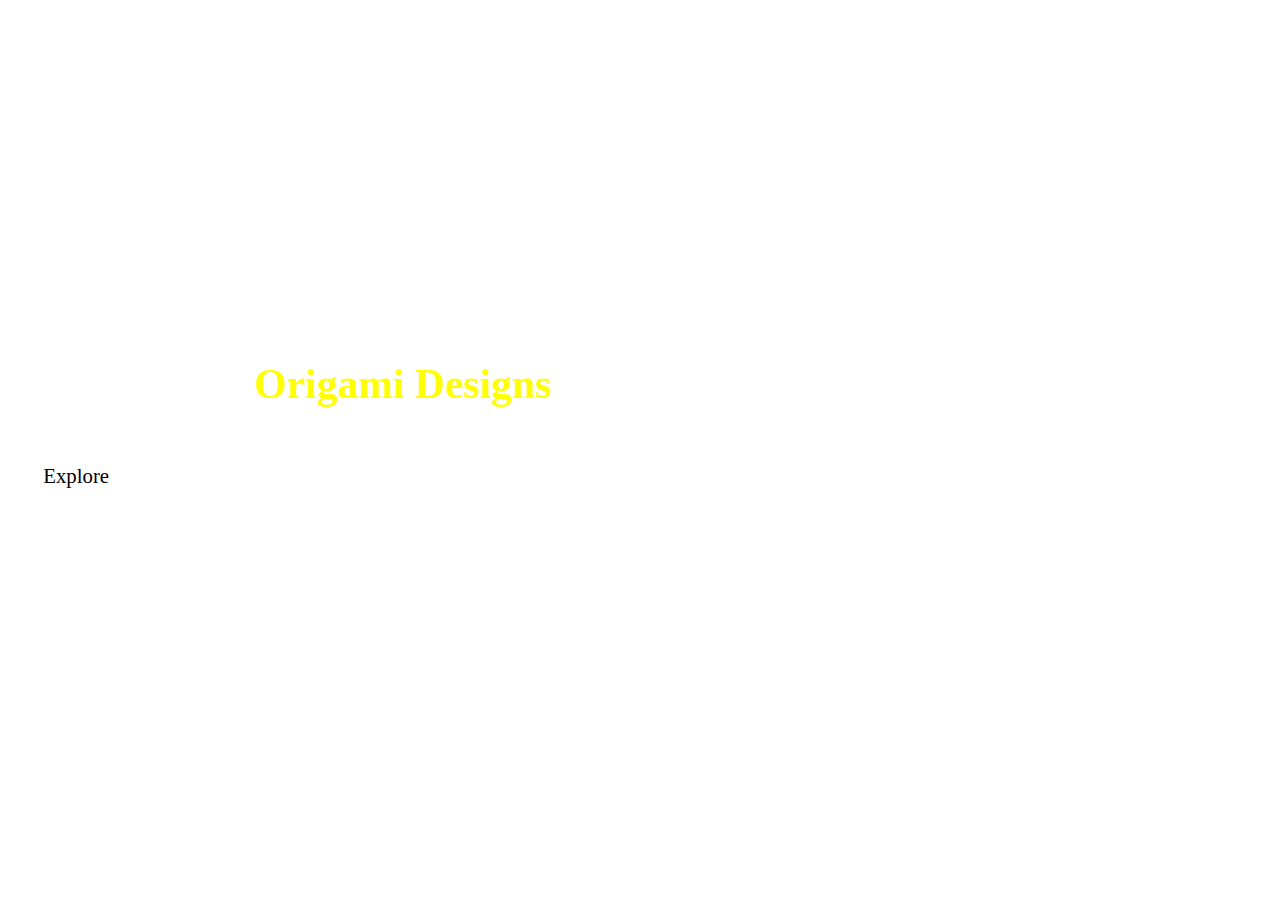
<file: index.html>
<!DOCTYPE html>
<html lang="en">
<head>
    <meta charset="UTF-8">
    <title>Origami Designs-Home</title>
    <link rel="stylesheet" href="style.css">
</head>
<body>
    <header>
    <div class="hero">
        <div class="navbar">
            <h2><a href="#">Origami Designs</a></h2>
            <div class="main">
                <ul>
                    <li><a href="about.html">About us</a></li>
                    <li><a href="#">Follow us</a></li>
                </ul>
            </div>
        </div>
        </div>
        <div class="content">
            
            <h1>World's best <span>Origami Designs</span> are <br>available here</h1>
            <a href="explore.html"><button class="btn-1">Explore</button></a>
        </div>
    </header>
</body>
</html>
</file>
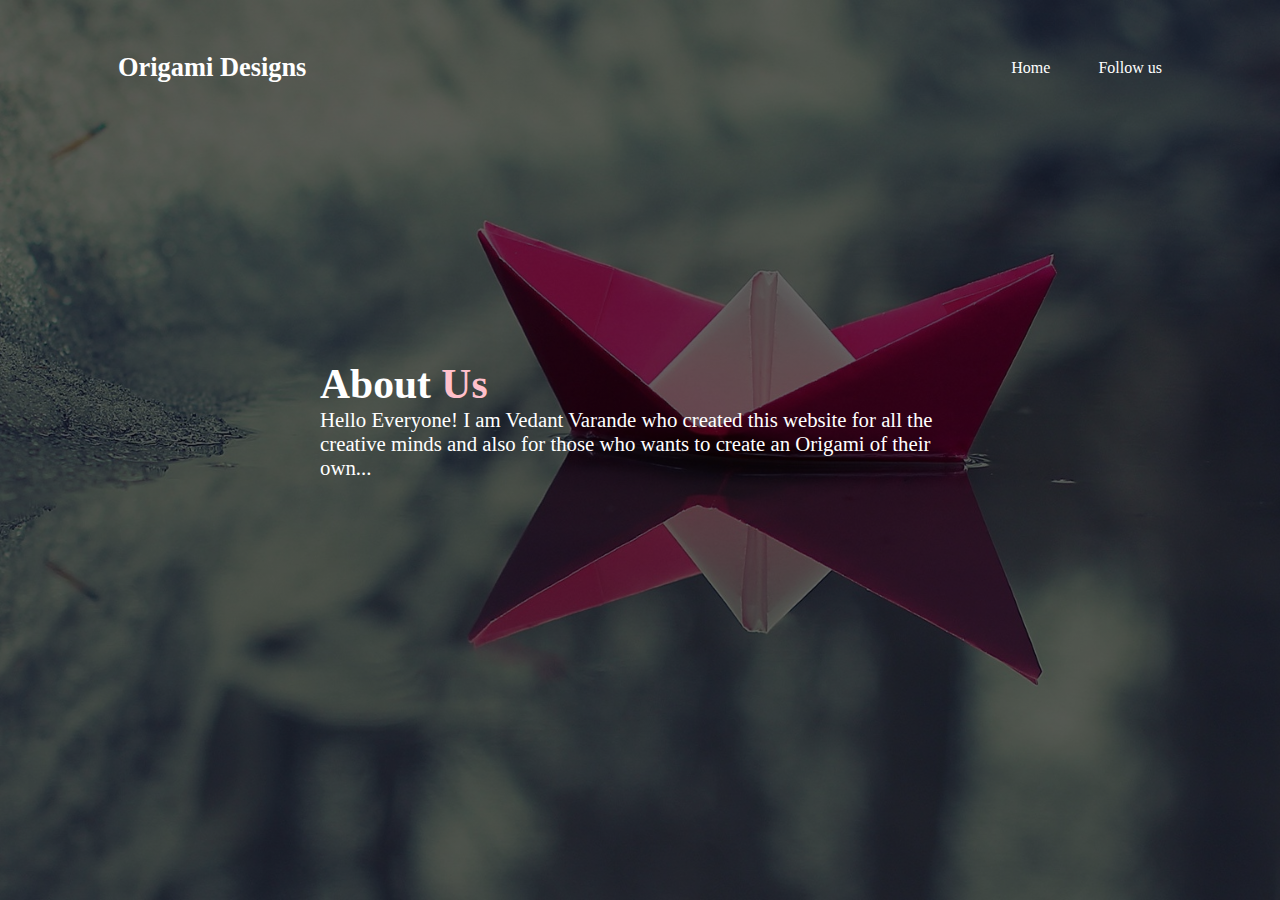
<file: about.html>
<!DOCTYPE html>
<html>
  <head>
    <title>Origami designs About us!</title>
    <link rel="stylesheet" href="about.css">
</head>

<body>

    <div class="container">
        <div class="navbar">
            <h2><a href="#">Origami Designs</a></h2>
            <div class="main">
                <nav>
                    <ul>
                        <li><a href="index.html">Home</a></li>
                        <li><a href="#">Follow us</a></li>
                    </ul>
                </nav>
            </div>
        </div>
    </div>
    <div class="content">

        <div class="row">
            <div class="col">
                <h1>About <span>Us</span></h1>
            </div>
            <div class="col-2">
                <p>
                    Hello Everyone! I am Vedant Varande who created this website for all the creative minds and also for those who wants to create an Origami of their own...
                </p>
            </div>
        </div>
    </div>
</body></html>
</file>
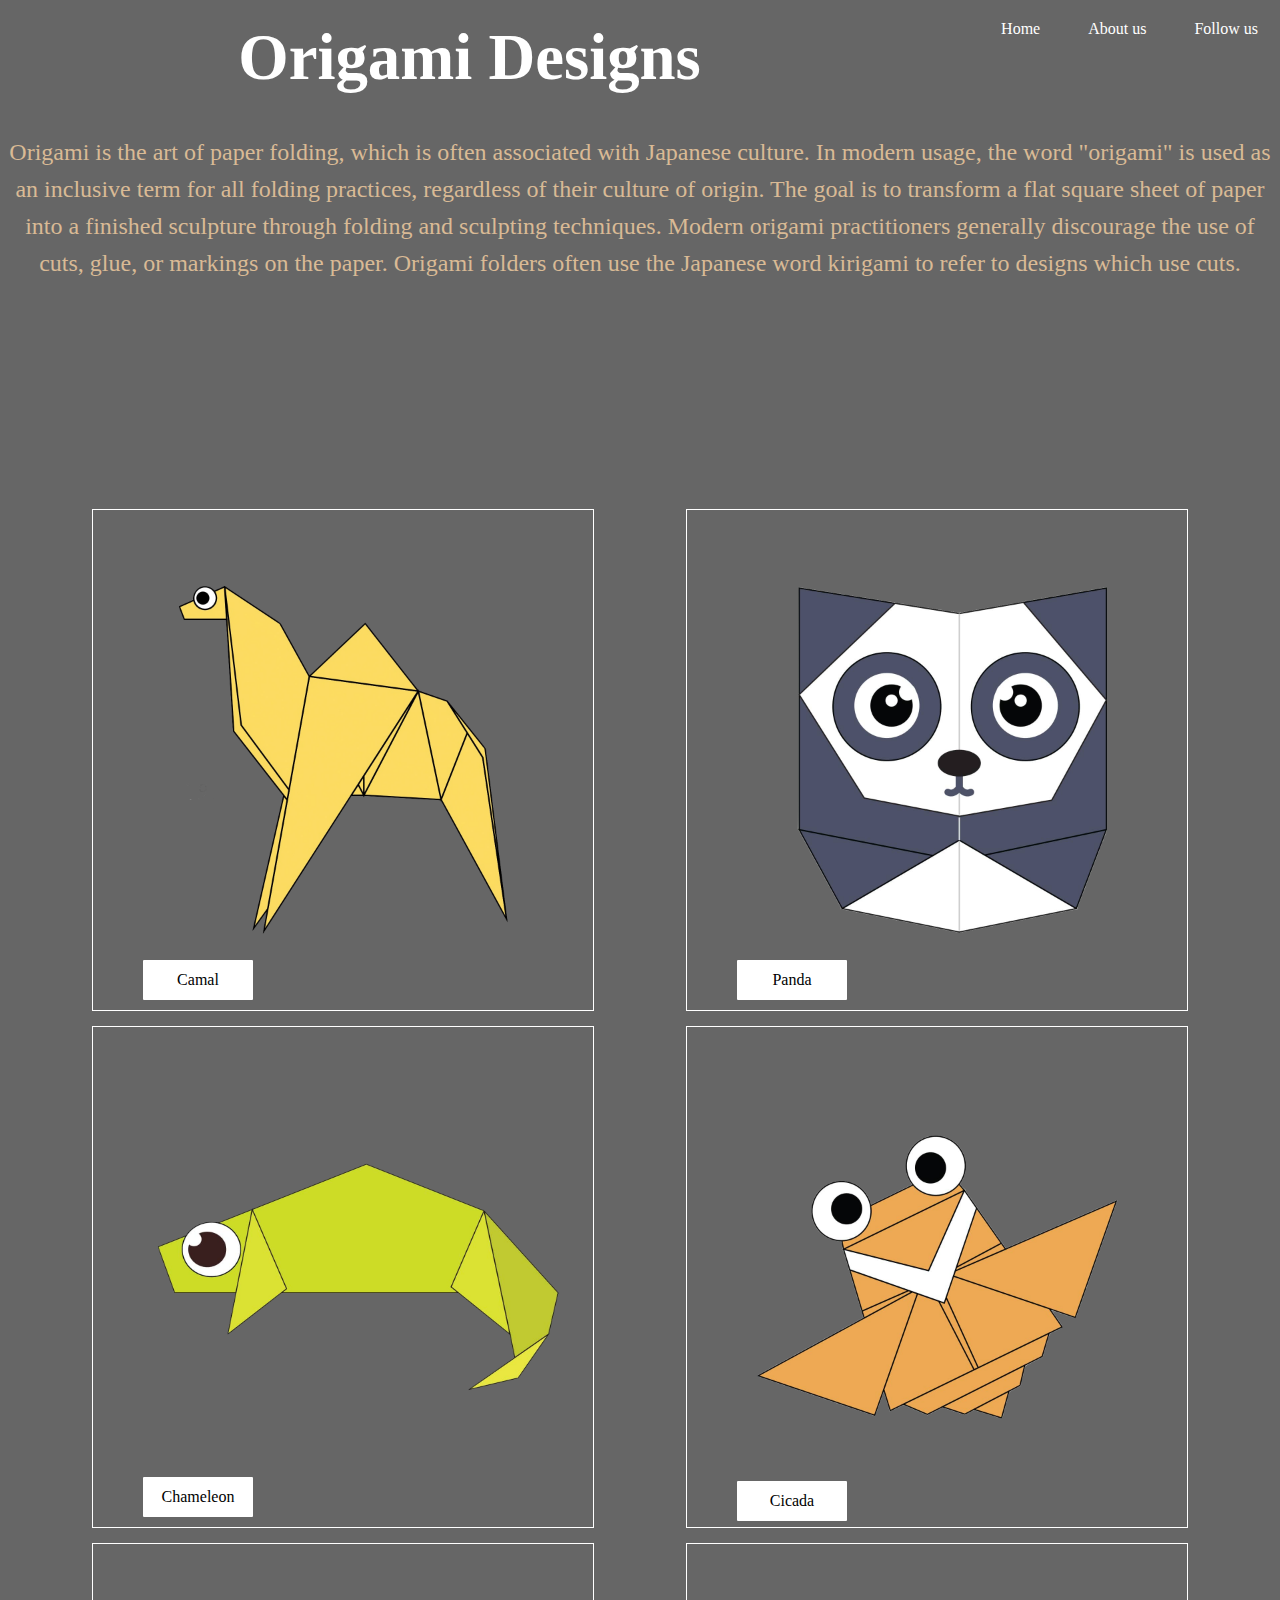
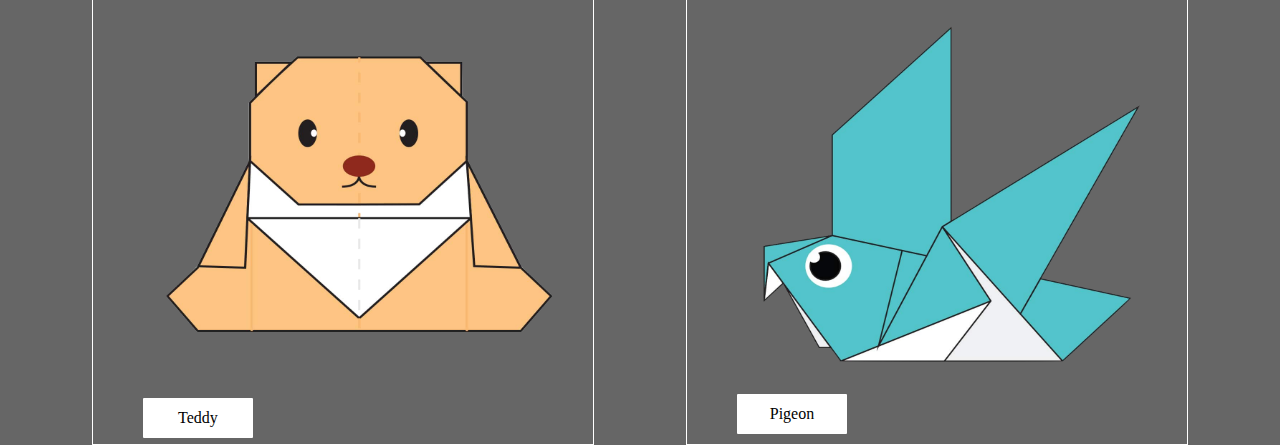
<file: explore.html>
<!DOCTYPE html>
<html lang="en">

<head>
    <meta charset="utf-8">
    <title>Origami Designs</title>
    <link rel="stylesheet" href="explore.css" <link rel="preconnect" href="https://fonts.gstatic.com">
    <link href="https://fonts.googleapis.com/css2?family=Belgrano&display=swap" rel="stylesheet">
</head>

<body>
    <div class="img-container">
        <div class="inner-container">
            <div class="main">
                <ul>
                    <li><a href="index.html">Home</a></li>
                    <li><a href="about.html">About us</a></li>
                    <li><a href="#">Follow us</a></li>
                </ul>
            </div>
             <h2><a href="#">Origami Designs</a></h2>
            <br><br>
            <p class="ptext">
                <font color="#D9BA95" size="5">
                    Origami is the art of paper folding, which is often associated with Japanese culture. In modern usage, the word "origami" is used as an inclusive term for all folding practices, regardless of their culture of origin. The goal is to transform a flat square sheet of paper into a finished sculpture through folding and sculpting techniques. Modern origami practitioners generally discourage the use of cuts, glue, or markings on the paper. Origami folders often use the Japanese word kirigami to refer to designs which use cuts.
                </font>
            </p>
        </div>
        <br><br> <br><br> <br><br> <br><br> <br><br> <br><br> <br><br> <br><br> <br><br> <br><br> <br><br> <br><br> <br><br><br><br>
        <div class="grid">
            <div class="camel">
                <img src="camel.png" align="left" />
                <a href="http://origami.me/camel/"><button class="btn-1">Camal</button></a>
            </div>
            <div class="panda">
                <img src="panda.png" width="400" height="400" align="left"/>
               <a href="http://origami.me/panda/"><button class="btn-1">Panda</button></a>
            </div>
            <div class="chameleon">
                <img src="chameleon.png" width="430" height="400" align="left"/>
                <a href="http://origami.me/chameleon/"><button class="btn-1">Chameleon</button></a>
            </div>
            <div class="cicada">
                <img src="cicada.png"/>
                <a href="http://origami.me/cicada/"><button class="btn-1">Cicada</button></a>
            </div>
            <div class="teddy">
                <img src="teddy.png" width="430" height="400"/>
                <a href="http://origami.me/teddy-bear/"><button class="btn-1">Teddy</button></a>
            </div>
            <div class="pigeon">
                <img src="pigeon.png" width="430" height="400" align="left"/>
                <a href="https://origami.me/pigeon/"><button class="btn-1">Pigeon</button></a>
            </div>
        </div>
        </div>
</body>
</html>
</file>
<file: style.css>
*{
    margin: 0;
    padding: 0;
    font-family: Century Gothic;
}

.hero{
    width: 100%;
    height: 100vh;
    background-image: url(https://wallpaperaccess.com/full/700066.jpg);
    background-size: cover;
    background-position: center;
    position: relative;
    overflow: hidden;
}

.logo{
    width:100px;
    cursor: pointer;
}

.navbar{
    width: 85%;
    height: 15%;
    margin: auto;
    display: flex;
    align-items: center;
    justify-content: space-between;
}

.content{
    color: #fff;
    position: absolute;
    top:40%;
    left:25%;
    transform: translate(-50%);
    z-index: 2;
    font-size: 1.3em;
}

h2 a{
    text-decoration: none;
    color: #fff;
    padding: 5px 20px;
    border: 2px solid transparent;
    cursor: none;
    font-size: 1.1em;
}

span{
    color: yellow;
}
    
ul{
    float: right;
    list-style-type: none;
}

ul li{
    display: inline-block;
}

ul li a{
    text-decoration: none;
    color: #fff;
    padding: 5px 20px;
    border: 2px solid transparent;
    transition: 0.7s ease;
}

ul li a:hover{
    background: #fff;
    color: #000;
}

.btn-1{
    width:110px;
    height: 40px;
    border: none;
    color: #000;
    background-color: #fff;
    border-radius: 4px;
    transition: ease-out 0.3s;
    font-size: 1em;
    outline:none;
    cursor: pointer;
}

.btn-1:hover{
    background-color: #EDC856;
    color: #fff;
}
</file>
<file: about.css>
*{
    margin: 0;
    padding: 0;
    font-family: Century Gothic;
}

.container{
    width: 100%;
    height: 100vh;
    background-image: linear-gradient(rgba(0,0,0,0.6),rgba(0,0,0,0.6)),url(aboutI.jpg);
    background-position: center;
    background-size: cover;
}

.navbar{
    width: 85%;
    height: 15%;
    margin: auto;
    display: flex;
    align-items: center;
    justify-content: space-between;
}

h2 a{
    text-decoration: none;
    color: #fff;
    padding: 5px 20px;
    border: 2px solid transparent;
    cursor: none;
    font-size: 1.1em;
}

ul{
    float: right;
    list-style-type: none;
}

ul li{
    display: inline-block;
}

ul li a{
    text-decoration: none;
    color: #fff;
    padding: 5px 20px;
    border: 2px solid transparent;
    transition: 0.7s ease;
}

ul li a:hover{
    background: #fff;
    color: #000;
}

.content{
    color: #fff;
    position: absolute;
    top:40%;
    margin-left: 50%;
    transform: translate(-50%);
    z-index: 2;
    font-size: 1.3em;
}

span{
    color: pink;
}

.col{
    display: flex;
    height: 88%;
    align-items: center;
}
</file>
